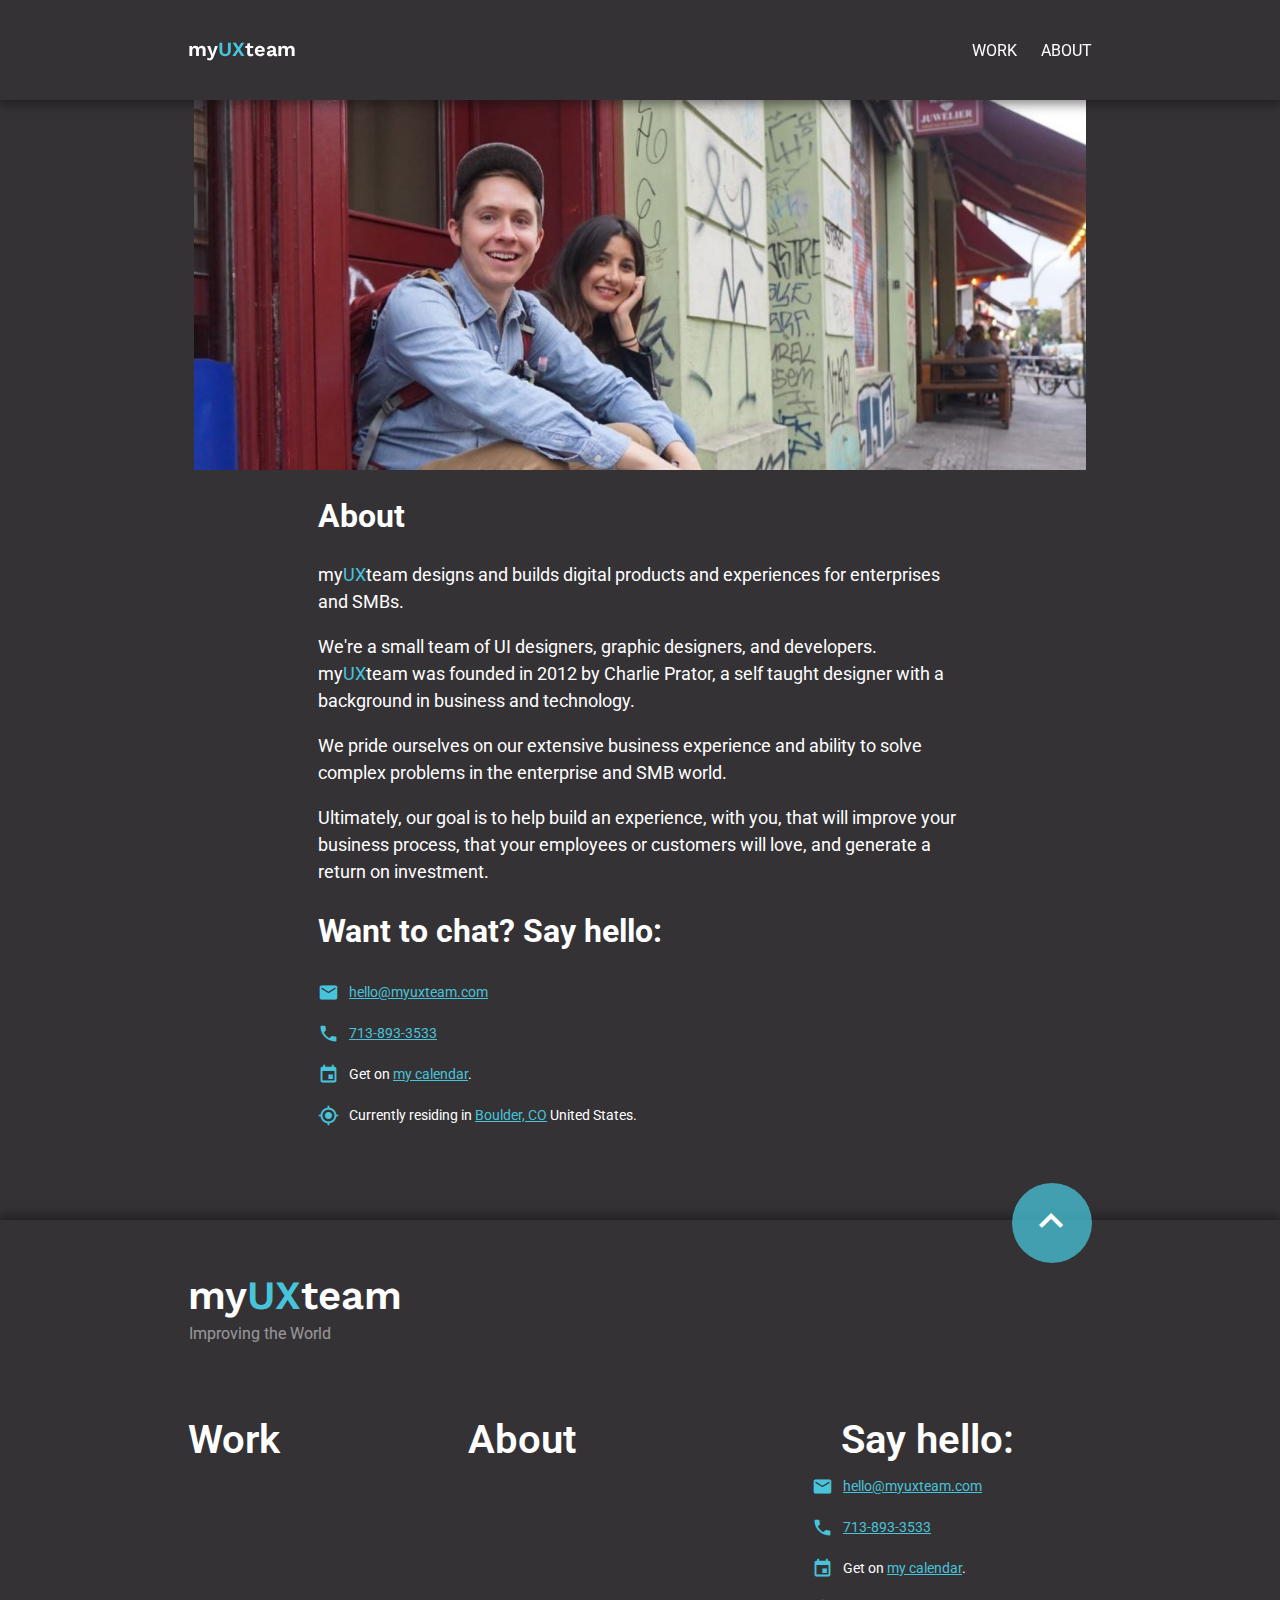
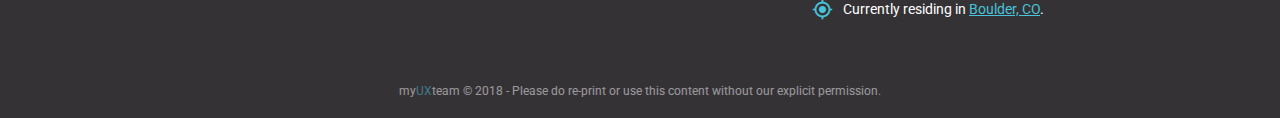
<file: about.html>
<!DOCTYPE html>
<html>
  <head>
    <title>myUXteam</title>
    <meta name="viewport" content="width=device-width, initial-scale=1">
    <link rel="stylesheet" href="css/application.css">
  </head>
  <body>
    <nav>
      <div class="ext-wrapper top-nav">
        <a href="http://myuxteam.com/" class="no-a-styles"><span class="nav-logo">my<span class="UX">UX</span>team</span></a>
        <div class="nav-links">
          <a href="index.html" class="nav-link">Work</a>
          <a href="about.html" class="nav-link">About</a>
        </div><!--/.nav-links-->
      </div><!--/.wrapper-->
    </nav>
    <img class="square-img"
      title=""
      alt=""
      srcset="img/charlie-and-elisa-in-berlin-square.JPG 881w,
              img/charlie-and-elisa-in-berlin-wide.JPG 1141w"
      sizes="(max-width: 768px) 691px,
             (min-width: 992px) 893px,
             (min-width: 1024px) 922px"

    />
      <div class="wrapper">
        <h1>About</h1>
        <p>my<span class="UX">UX</span>team designs and builds digital products and experiences for enterprises and SMBs.</p>
        <p>We're a small team of UI designers, graphic designers, and developers. my<span class="UX">UX</span>team was founded in 2012 by Charlie Prator, a self taught designer with a background in business and technology.</p>
        <p>We pride ourselves on our extensive business experience and ability to solve complex problems in the enterprise and SMB world.</p>
        <p>Ultimately, our goal is to help build an experience, with you, that will improve your business process, that your employees or customers will love, and generate a return on investment.</p>
        <h1>Want to chat? Say hello:</h1>
        <ul class="contact-info">
          <li><a href="mailto:hello@myuxteam.com"><i class="material-icons blurb-icons">email</i>hello@myuxteam.com</a></li>
          <li><a href="tel:1-713-893-3533"><i class="material-icons blurb-icons">phone</i>713-893-3533</a></li>
          <li><i class="material-icons blurb-icons">event</i>Get on <a href="https://calendly.com/charlieprator">my calendar</a>.</li>
          <li><i class="material-icons blurb-icons">my_location</i>Currently residing in <a href="https://goo.gl/maps/Jt32a7JJ3g62">Boulder, CO</a> United States.</li>
        </ul> <!--.contact-info-->
      </div><!--/.wrapper-->
    <footer>
      <div class="ext-wrapper">
        <a href="http://myuxteam.com" class="chip"><i class="material-icons">keyboard_arrow_up</i></a>
        <a href="http://myuxteam.com/" class="no-a-styles"><span class="footer-logo">my<span class="UX">UX</span>team</span></a>
        <span class="footer-tagline">Improving the World</span>
        <div class="flex-container">
          <a href="index.html" class="footer-link">Work</a>
          <a href="about.html" class="footer-link">About</a>
          <div class="flex-child">
            <span class="footer-link ignore-hover">Say hello:</span>
            <ul class="contact-info">
              <li><a href="mailto:hello@myuxteam.com"><i class="material-icons blurb-icons">email</i>hello@myuxteam.com</a></li>
              <li><a href="tel:1-713-893-3533"><i class="material-icons blurb-icons">phone</i>713-893-3533</a></li>
              <li><i class="material-icons blurb-icons">event</i>Get on <a href="https://calendly.com/charlieprator">my calendar</a>.</li>
              <li><i class="material-icons blurb-icons">my_location</i>Currently residing in <a href="https://goo.gl/maps/Jt32a7JJ3g62">Boulder, CO</a>.</li>
            </ul> <!--.contact-info-->
          </div><!--/.flex-child-->
        </div><!--/.flex-container-->
        <p class="copyright">my<span class="UX">UX</span>team © 2018 - Please do re-print or use this content without our explicit permission.</p>
      </div><!--/.wrapper-->
    </footer>
  </body>
</html>
</file>
<file: css/application.css>
@import url("https://fonts.googleapis.com/css?family=Work+Sans:100,200,300,400,500,600,700,800,900");
@import url("https://fonts.googleapis.com/css?family=Roboto:100,100i,300,300i,400,400i,500,500i,700,700i,900,900i");
@import url("https://fonts.googleapis.com/icon?family=Material+Icons");
* {
  -moz-box-sizing: border-box;
  box-sizing: border-box;
  color: #fff; }

body {
  font-size: 16px;
  line-height: 1.5;
  font-family: "Roboto", Helvetica, Arial, sans-serif;
  background-color: #353236;
  padding-top: 100px; }

a {
  color: #47C4D9;
  text-decoration: underline; }
  a:hover {
    color: #8484ee;
    text-decoration: none;
    transition: 0.5s; }

.no-a-styles {
  text-decoration: none; }

.wrapper {
  padding: 0 10px;
  margin: 0 auto;
  max-width: 665px; }

.ext-wrapper {
  margin: 0 auto;
  padding: 0 10px; }
  @media (min-width: 768px) {
    .ext-wrapper {
      padding: 0 20px;
      max-width: 984px; } }
  @media (min-width: 992px) {
    .ext-wrapper {
      padding: 0 30px;
      max-width: 964px; } }

.material-icons {
  font-size: 3em; }

.blurb-icons {
  font-size: 1.5em;
  color: #47C4D9;
  padding-right: 0.5em;
  position: relative;
  bottom: -6px; }

.chip i {
  position: relative;
  top: 14px;
  left: 15px; }

.nav-logo {
  font-family: "Work Sans", "Arial Black", Arial;
  font-weight: 600;
  line-height: 2;
  color: #fff;
  display: block;
  text-align: left;
  font-size: 1.25em;
  display: inline-block; }

.footer-logo {
  font-family: "Work Sans", "Arial Black", Arial;
  font-weight: 600;
  line-height: 2;
  color: #fff;
  display: block;
  text-align: center;
  font-size: 2.5em;
  position: relative;
  bottom: 0.5em; }
  @media (min-width: 992px) {
    .footer-logo {
      text-align: left;
      margin-top: 1em; } }

.UX {
  color: #47C4D9; }

.footer-tagline {
  color: rgba(255, 255, 255, 0.5);
  text-align: center;
  font-weight: normal;
  display: block;
  margin-top: -0.625em;
  position: relative;
  bottom: 1.5em; }
  @media (min-width: 992px) {
    .footer-tagline {
      text-align: left;
      margin-left: 1px; } }

.chip {
  display: block;
  margin: 0 auto;
  width: 5em;
  height: 5em;
  border-radius: 100%;
  background-color: rgba(71, 196, 217, 0.75);
  border: none;
  position: relative;
  top: -41px;
  cursor: pointer; }
  @media (min-width: 992px) {
    .chip {
      float: right;
      top: -93px; } }
  .chip:hover {
    background-color: #8484ee; }

.project-title {
  font-size: 3em; }

.project-services {
  color: #47C4D9;
  font-size: 1.5em;
  font-family: "Work Sans", "Arial Black", Arial;
  font-weight: 600; }

.section-titles {
  font-size: 2em;
  margin-bottom: 0; }

p {
  color: #fff;
  font-family: "Roboto", Helvetica, Arial, sans-serif;
  margin-top: 0.2em; }
  @media (min-width: 992px) {
    p {
      font-size: 1.125em; } }

.header--all-caps {
  font-size: 2.5em;
  text-transform: uppercase;
  margin: 0 auto; }

.portfolio__header {
  font-size: 2.5em;
  margin-left: auto;
  margin-right: auto;
  text-align: center; }

html {
  font-family: sans-serif;
  -ms-text-size-adjust: 100%;
  -webkit-text-size-adjust: 100%;
  height: 100%; }

body {
  margin: 0; }

article,
aside,
details,
figcaption,
figure,
footer,
header,
hgroup,
main,
nav,
section,
summary {
  display: block; }

audio,
canvas,
progress,
video {
  display: inline-block;
  vertical-align: baseline; }

audio:not([controls]) {
  display: none;
  height: 0; }

[hidden],
template {
  display: none; }

a {
  background: transparent; }

a:active,
a:hover {
  outline: 0; }

abbr[title] {
  border-bottom: 1px dotted; }

b,
strong {
  font-weight: bold; }

dfn {
  font-style: italic; }

h1 {
  font-size: 2em;
  margin: 0.67em 0; }

mark {
  background: #ff0;
  color: #000; }

small {
  font-size: 80%; }

sub,
sup {
  font-size: 75%;
  line-height: 0;
  position: relative;
  vertical-align: baseline; }

sup {
  top: -0.5em; }

sub {
  bottom: -0.25em; }

img {
  border: 0; }

svg:not(:root) {
  overflow: hidden; }

figure {
  margin: 1em 40px; }

hr {
  -moz-box-sizing: content-box;
  box-sizing: content-box;
  height: 0; }

pre {
  overflow: auto; }

code,
kbd,
pre,
samp {
  font-family: monospace, monospace;
  font-size: 1em; }

button,
input,
optgroup,
select,
textarea {
  color: inherit;
  font: inherit;
  margin: 0; }

button {
  overflow: visible; }

button,
select {
  text-transform: none; }

button,
html input[type="button"],
input[type="reset"],
input[type="submit"] {
  -webkit-appearance: button;
  cursor: pointer; }

button[disabled],
html input[disabled] {
  cursor: default; }

button::-moz-focus-inner,
input::-moz-focus-inner {
  border: 0;
  padding: 0; }

input {
  line-height: normal; }

*
input[type="checkbox"],
input[type="radio"] {
  box-sizing: border-box;
  padding: 0; }

input[type="number"]::-webkit-inner-spin-button,
input[type="number"]::-webkit-outer-spin-button {
  height: auto; }

input[type="search"] {
  -webkit-appearance: textfield;
  -moz-box-sizing: content-box;
  -webkit-box-sizing: content-box;
  box-sizing: content-box; }

input[type="search"]::-webkit-search-cancel-button,
input[type="search"]::-webkit-search-decoration {
  -webkit-appearance: none; }

fieldset {
  border: 1px solid #c0c0c0;
  margin: 0 2px;
  padding: 0.35em 0.625em 0.75em; }

legend {
  border: 0;
  padding: 0; }

textarea {
  overflow: auto; }

optgroup {
  font-weight: bold; }

table {
  border-collapse: collapse;
  border-spacing: 0; }

td,
th {
  padding: 0; }

nav {
  background-color: #353236;
  box-shadow: 0 2px 11px 2px rgba(11, 11, 11, 0.5);
  height: 6.25em;
  position: fixed;
  top: 0px;
  width: 100%;
  z-index: 2; }

.nav-links {
  float: right;
  position: relative;
  left: 10px; }

.nav-link {
  display: inline-block;
  text-transform: uppercase;
  color: #fff;
  text-decoration: none;
  padding: 10px; }
  @media (min-width: 768px) {
    .nav-link {
      display: inline-block; } }

.top-nav {
  position: relative;
  top: 29%; }

.hero-section {
  height: 75vh;
  background-color: #5757E8;
  padding-top: 100px; }

.hero-wrapper {
  display: block;
  height: 100%;
  max-width: 93.4%;
  margin: 0 auto; }
  @media (min-width: 992px) {
    .hero-wrapper {
      max-width: 95%; } }
  .hero-wrapper::before {
    content: " ";
    display: inline-block;
    height: 100%;
    width: 1%;
    vertical-align: middle; }

.hero-text {
  font-size: 1.75em;
  display: inline-block;
  vertical-align: middle;
  width: 90%; }
  @media (min-width: 768px) {
    .hero-text {
      font-size: 2em; } }
  @media (min-width: 992px) {
    .hero-text {
      font-size: 2.75em; } }

.hero-st {
  text-decoration: line-through; }

.hero-emphasized {
  color: #FFC747; }

.portfolio-hero {
  height: 50vh;
  background-color: #FFC747; }

.flex-body {
  width: 100%;
  display: flex;
  flex-wrap: wrap;
  justify-content: space-between;
  padding: 40px 0; }

.flex-body a {
  display: inherit; }

.portfolio__link {
  width: 100%;
  padding-bottom: 57.88%;
  text-decoration: none;
  position: relative;
  max-height: 336px;
  clip-path: inset(0 0 0 0);
  max-height: 336px;
  margin: 2em 0; }
  .portfolio__link--exp {
    background: linear-gradient(139.79deg, #015F85 0%, #7ABD45 100%); }
  .portfolio__link--pep {
    background: linear-gradient(324.5deg, #A78154 0%, #1A1114 100%); }
  .portfolio__link--hue {
    background: linear-gradient(227.19deg, #454545 0%, #2A2A2A 100%); }
  .portfolio__link--tsp {
    background: linear-gradient(180deg, #A13427 0%, #E73024 100%); }

.portfolio__image {
  position: absolute;
  bottom: 0;
  background-size: cover;
  margin: 0;
  box-shadow: 0 0 14px 0 rgba(11, 11, 11, 0.5); }
  .portfolio__image--exp {
    background-image: url(../img/Submitter---Homescreen-v2.2.png);
    background-repeat: no-repeat;
    width: 70%;
    height: 56%;
    display: inherit;
    right: 15%; }
  .portfolio__image--pep {
    background-image: url(../img/peppermill-wireframe-in-an-iphone-1x.png);
    background-repeat: no-repeat;
    width: 70%;
    height: 56%;
    display: inherit;
    right: 15%; }
  .portfolio__image--hue {
    background-image: url(../img/hue-pro-presets-wireframe-in-android.png);
    background-repeat: no-repeat;
    width: 70%;
    height: 56%;
    display: inherit;
    right: 15%; }
  .portfolio__image--tsp {
    background-image: url(../img/tsp-vmi-wireframe-inside-an-iphone-5-1x.png);
    background-repeat: no-repeat;
    width: 70%;
    height: 56%;
    display: inherit;
    right: 15%; }

img {
  margin: 1em auto; }

.fullwidth-img {
  width: 100%; }
  @media (min-width: 768px) {
    .fullwidth-img {
      max-width: 90%; } }

.halfwidth-img {
  width: 100%; }
  @media (min-width: 768px) {
    .halfwidth-img {
      max-width: 39.7%; } }

.square-img {
  display: block;
  margin: 0 auto;
  max-width: 300px; }
  @media (min-width: 768px) {
    .square-img {
      max-width: 90%; } }

footer {
  background-color: #353236;
  width: 100%;
  box-shadow: 0 -2px 11px 2px rgba(11, 11, 11, 0.5);
  margin-top: 80px; }
  @media (min-width: 992px) {
    footer {
      padding-top: 1em; } }

.flex-child {
  text-align: center; }
  @media (min-width: 992px) {
    .flex-child {
      margin: 0 3em;
      width: auto; } }

.footer-link {
  font-size: 2.5em;
  text-decoration: none;
  color: #fff;
  display: block;
  text-align: center;
  margin: 1em 0 0 0;
  font-weight: 600; }
  .footer-link:hover {
    color: #8484ee;
    transition: 0.5s; }

.ignore-hover {
  pointer-events: none; }

@media (min-width: 992px) {
  .flex-container {
    display: flex;
    justify-content: space-between; } }

.contact-info {
  text-align: left;
  list-style: none;
  padding: 0;
  margin: 0 auto;
  display: inline-block; }

li {
  font-size: 0.875em;
  margin-bottom: 1em; }

.contact-info li a {
  padding: 1em 0; }

.copyright {
  font-size: 0.75em;
  text-align: center;
  color: #fff;
  opacity: 0.5;
  margin-top: 4em;
  padding-bottom: 1.5em; }

/*# sourceMappingURL=application.css.map */
</file>
